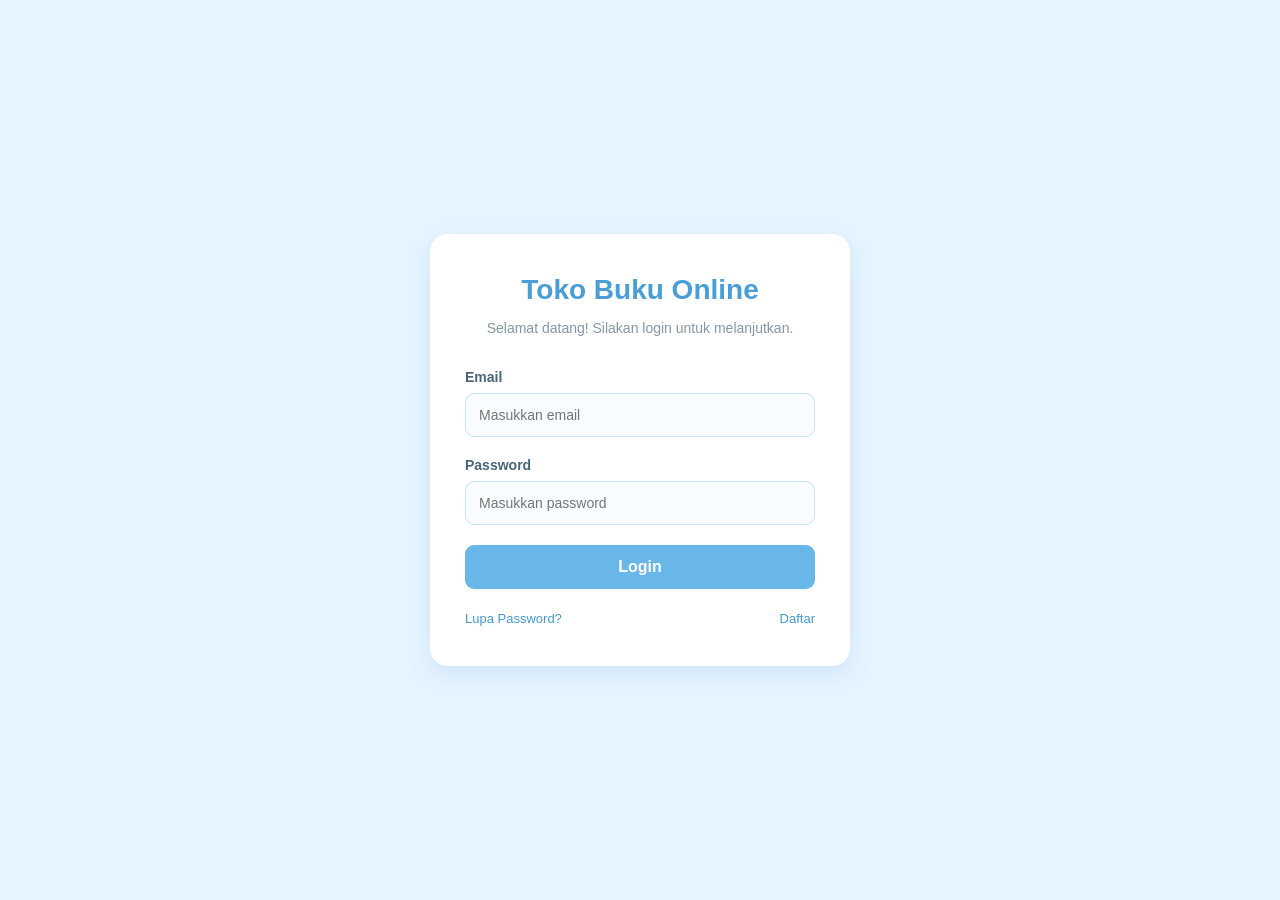
<file: UTS PEMROGRAMAN WEB 1/index.html>
<!DOCTYPE html>
<html lang="id">
<head>
    <meta charset="UTF-8">
    <meta name="viewport" content="width=device-width, initial-scale=1.0">
    <title>Login - Toko Buku Online</title>
    <link rel="stylesheet" href="CSS/style.css">
    <script src="JS/data.js" defer></script>
    <script src="JS/script.js" defer></script>
</head>
<body>

    <main class="login-container">
        <section class="login-box">
            <h1>Toko Buku Online</h1>
            <p class="subtitle">Selamat datang! Silakan login untuk melanjutkan.</p>

            <form onsubmit="prosesLogin(event)">
                <div class="form-group">
                    <label for="email">Email</label>
                    <input type="email" id="email"
                        placeholder="Masukkan email" required>
                </div>

                <div class="form-group">
                    <label for="password">Password</label>
                    <input type="password" id="password"
                        placeholder="Masukkan password" required>
                </div>

                <button type="submit" class="btn-login">Login</button>
            </form>

            <div class="login-links">
                <button type="button" onclick="alert('Silakan hubungi admin untuk bantuan reset password.')">
                    Lupa Password?
                </button>
                <button type="button" onclick="alert('Fitur pendaftaran akan segera tersedia.')">
                    Daftar
                </button>
            </div>
        </section>
    </main>

</body>
</html>
</file>
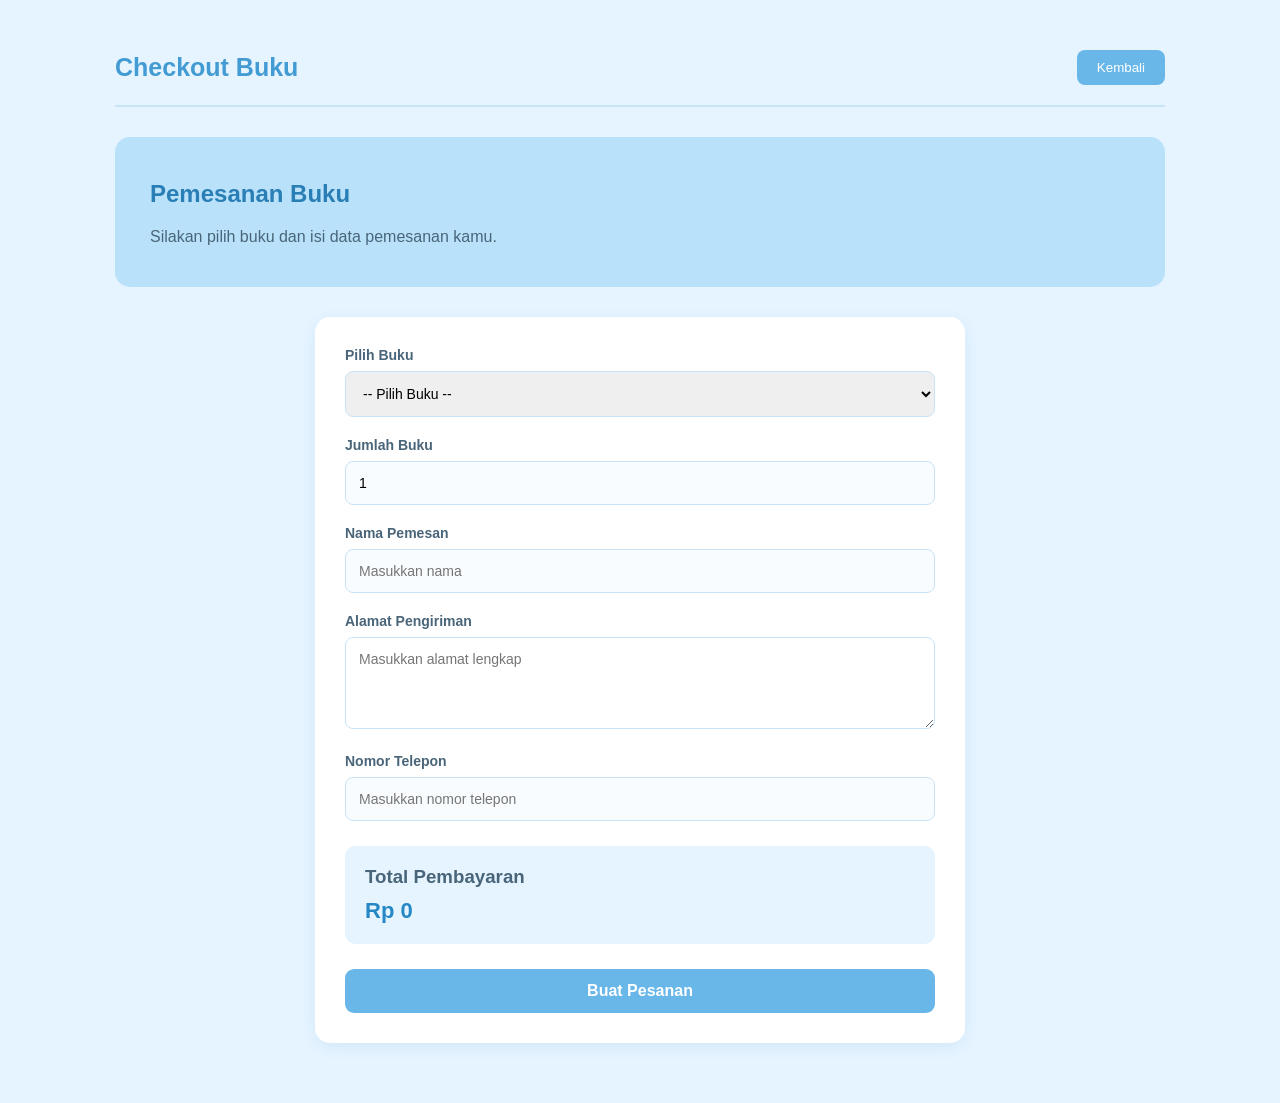
<file: UTS PEMROGRAMAN WEB 1/checkout.html>
<!DOCTYPE html>
<html lang="id">
<head>
    <meta charset="UTF-8">
    <meta name="viewport" content="width=device-width, initial-scale=1.0">
    <title>Checkout - Toko Buku Online</title>
    <link rel="stylesheet" href="CSS/style.css">
    <script src="JS/data.js" defer></script>
    <script src="JS/script.js" defer></script>
</head>
<body>

    <main class="dashboard-container">

        <header class="dashboard-header">
            <h1>Checkout Buku</h1>
            <button onclick="window.location.href='dashboard.html'">
                Kembali
            </button>
        </header>

        <section class="welcome-section">
            <h2>Pemesanan Buku</h2>
            <p>Silakan pilih buku dan isi data pemesanan kamu.</p>
        </section>

        <section class="checkout-container">

            <form id="formCheckout">

                <div class="form-group">
                    <label for="pilihBuku">Pilih Buku</label>
                    <select id="pilihBuku" required>
                        <option value="">-- Pilih Buku --</option>
                    </select>
                </div>

                <div class="form-group">
                    <label for="jumlahBuku">Jumlah Buku</label>
                    <input type="number" id="jumlahBuku"
                        min="1" value="1" required>
                </div>

                <div class="form-group">
                    <label for="namaPemesan">Nama Pemesan</label>
                    <input type="text" id="namaPemesan"
                        placeholder="Masukkan nama" required>
                </div>

                <div class="form-group">
                    <label for="alamatPemesan">Alamat Pengiriman</label>
                    <textarea id="alamatPemesan"
                        placeholder="Masukkan alamat lengkap"
                        rows="4" required></textarea>
                </div>

                <div class="form-group">
                    <label for="teleponPemesan">Nomor Telepon</label>
                    <input type="tel" id="teleponPemesan"
                        placeholder="Masukkan nomor telepon" required>
                </div>

                <div class="total-pesanan">
                    <h3>Total Pembayaran</h3>
                    <p id="totalHarga">Rp 0</p>
                </div>

                <button type="submit" class="btn-login">
                    Buat Pesanan
                </button>

            </form>

        </section>

    </main>

</body>
</html>
</file>
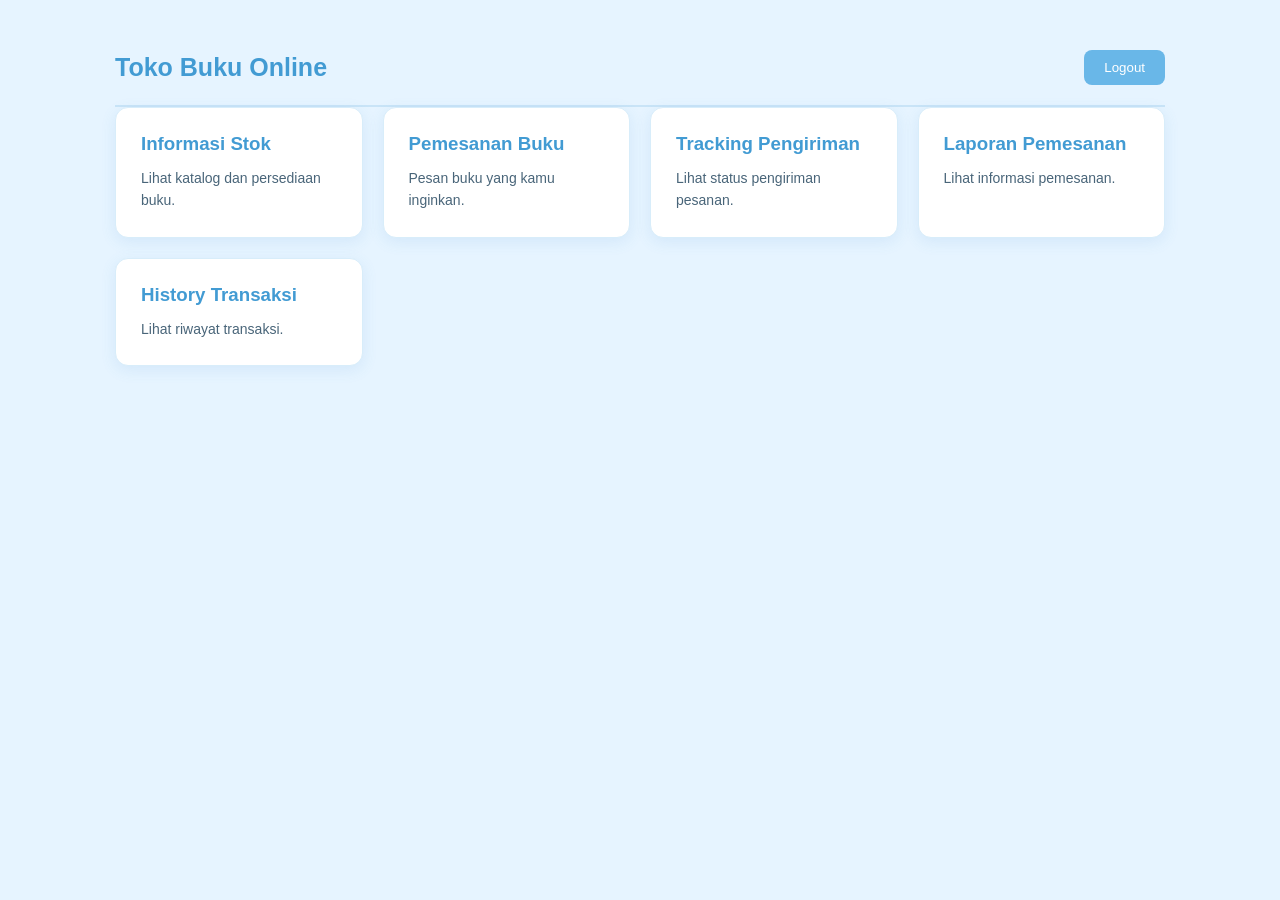
<file: UTS PEMROGRAMAN WEB 1/dashboard.html>
<!DOCTYPE html>
<html lang="id">
<head>
    <meta charset="UTF-8">
    <meta name="viewport" content="width=device-width, initial-scale=1.0">
    <title>Dashboard - Toko Buku Online</title>

    <link rel="stylesheet" href="CSS/style.css">
    <script src="JS/data.js" defer></script>
    <script src="JS/script.js" defer></script>
</head>
<body>

    <main class="dashboard-container">

        <header class="dashboard-header">
            <h1>Toko Buku Online</h1>
            <button onclick="logout()">Logout</button>
        </header>

        
<section class="menu-dashboard">

    <a href="stok.html" class="menu-card">
        <h3>Informasi Stok</h3>
        <p>Lihat katalog dan persediaan buku.</p>
    </a>

    <a href="checkout.html" class="menu-card">
        <h3>Pemesanan Buku</h3>
        <p>Pesan buku yang kamu inginkan.</p>
    </a>

    <a href="tracking.html" class="menu-card">
        <h3>Tracking Pengiriman</h3>
        <p>Lihat status pengiriman pesanan.</p>
    </a>

    <a href="laporan.html" class="menu-card">
        <h3>Laporan Pemesanan</h3>
        <p>Lihat informasi pemesanan.</p>
    </a>

    <a href="history.html" class="menu-card">
        <h3>History Transaksi</h3>
        <p>Lihat riwayat transaksi.</p>
    </a>

    </main>

</body>
</html>
</file>
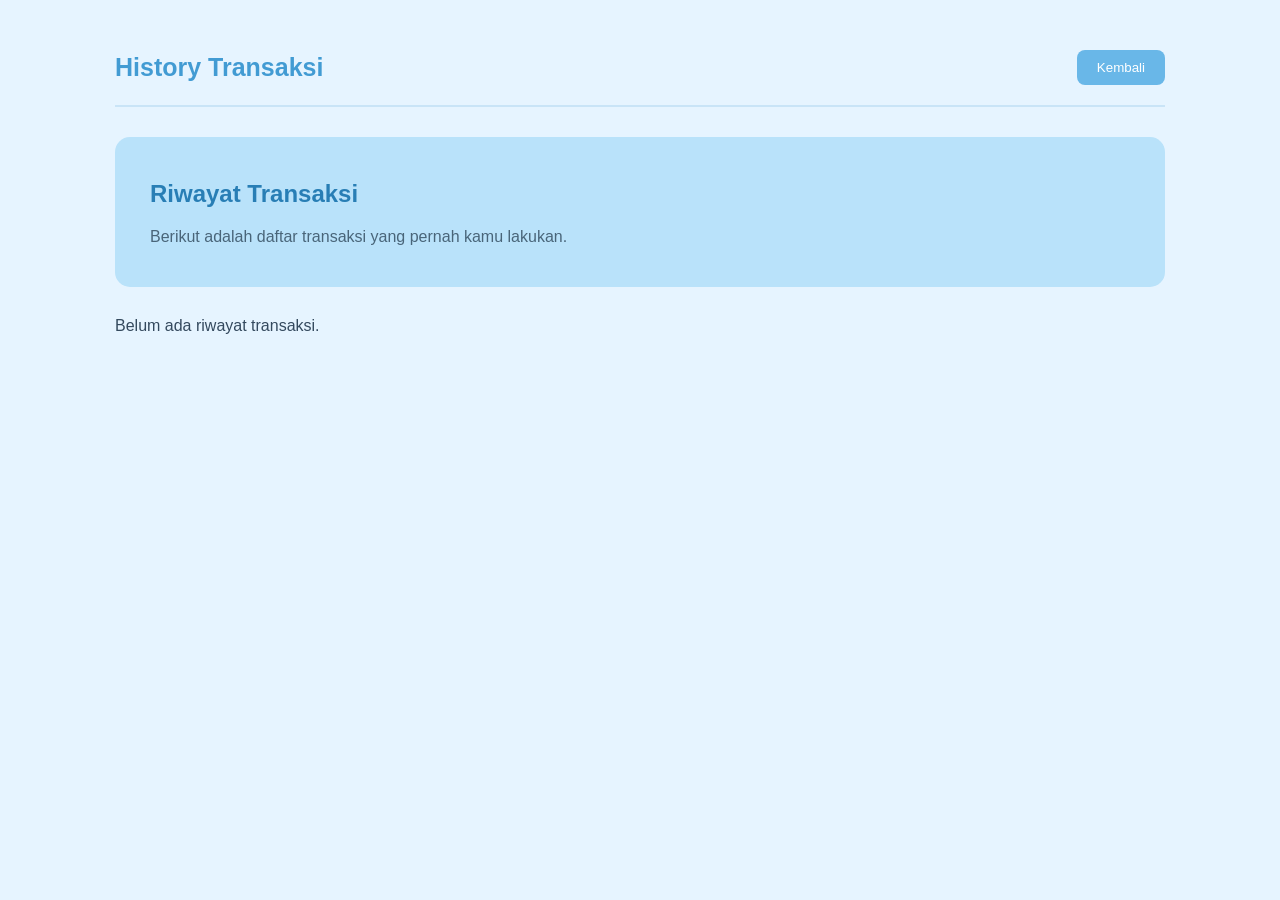
<file: UTS PEMROGRAMAN WEB 1/history.html>
<!DOCTYPE html>
<html lang="id">
<head>
    <meta charset="UTF-8">
    <meta name="viewport" content="width=device-width, initial-scale=1.0">
    <title>History Transaksi - Toko Buku Online</title>

    <link rel="stylesheet" href="CSS/style.css">
    <script src="JS/data.js" defer></script>
    <script src="JS/script.js" defer></script>
</head>
<body>

    <main class="dashboard-container">

        <header class="dashboard-header">
            <h1>History Transaksi</h1>
            <button onclick="window.location.href='./dashboard.html'">
                Kembali
            </button>
        </header>

        <section class="welcome-section">
            <h2>Riwayat Transaksi</h2>
            <p>Berikut adalah daftar transaksi yang pernah kamu lakukan.</p>
        </section>

        <section class="katalog-container">
            <div id="daftarHistory"></div>
        </section>

    </main>

</body>
</html>
</file>
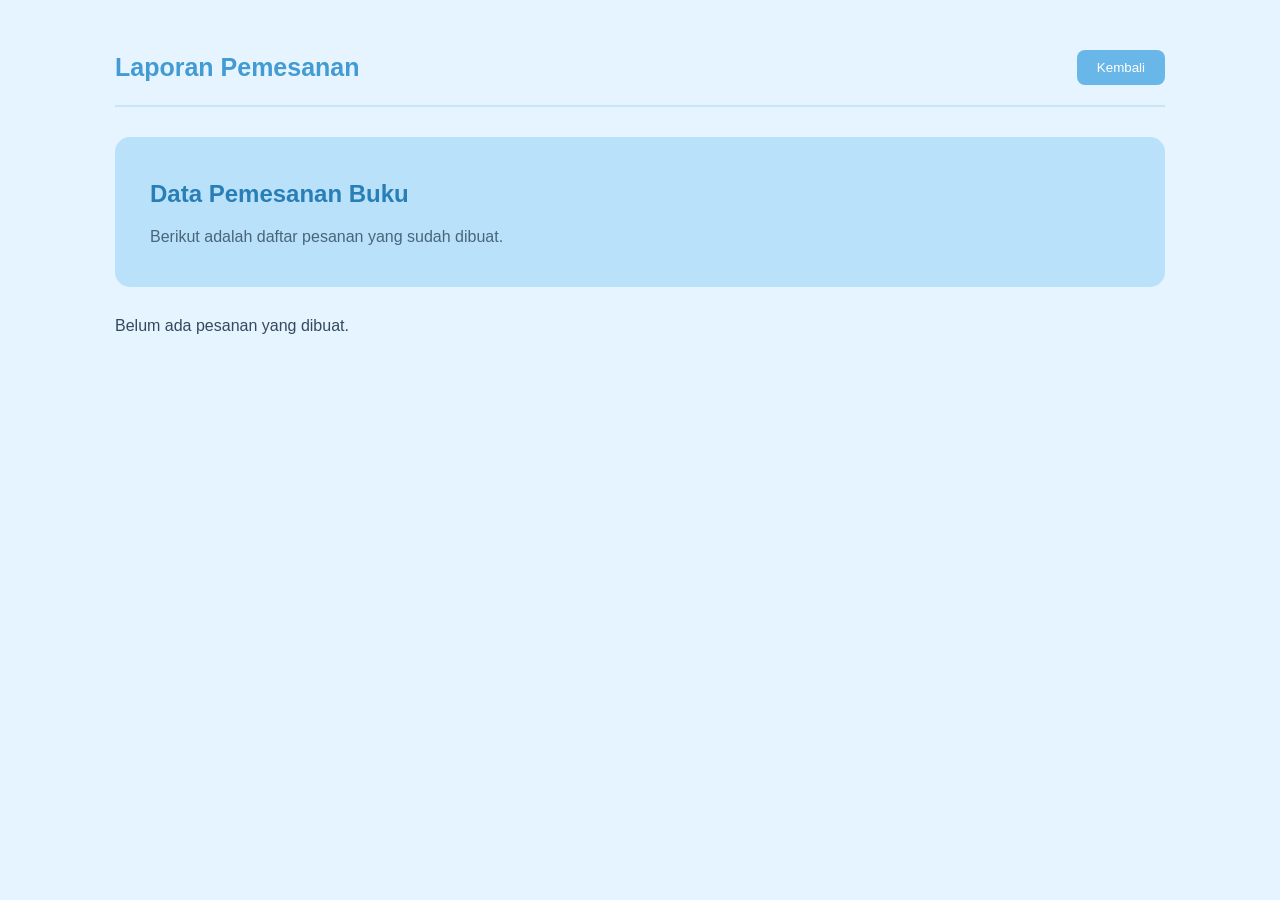
<file: UTS PEMROGRAMAN WEB 1/laporan.html>
<!DOCTYPE html>
<html lang="id">
<head>
    <meta charset="UTF-8">
    <meta name="viewport" content="width=device-width, initial-scale=1.0">
    <title>Laporan Pemesanan - Toko Buku Online</title>

    <link rel="stylesheet" href="CSS/style.css">
    <script src="JS/data.js" defer></script>
    <script src="JS/script.js" defer></script>
</head>
<body>

    <main class="dashboard-container">

        <header class="dashboard-header">
            <h1>Laporan Pemesanan</h1>
            <button onclick="window.location.href='./dashboard.html'">
                Kembali
            </button>
        </header>

        <section class="welcome-section">
            <h2>Data Pemesanan Buku</h2>
            <p>Berikut adalah daftar pesanan yang sudah dibuat.</p>
        </section>

        <section class="katalog-container">
            <div id="daftarLaporan"></div>
        </section>

    </main>

</body>
</html>
</file>
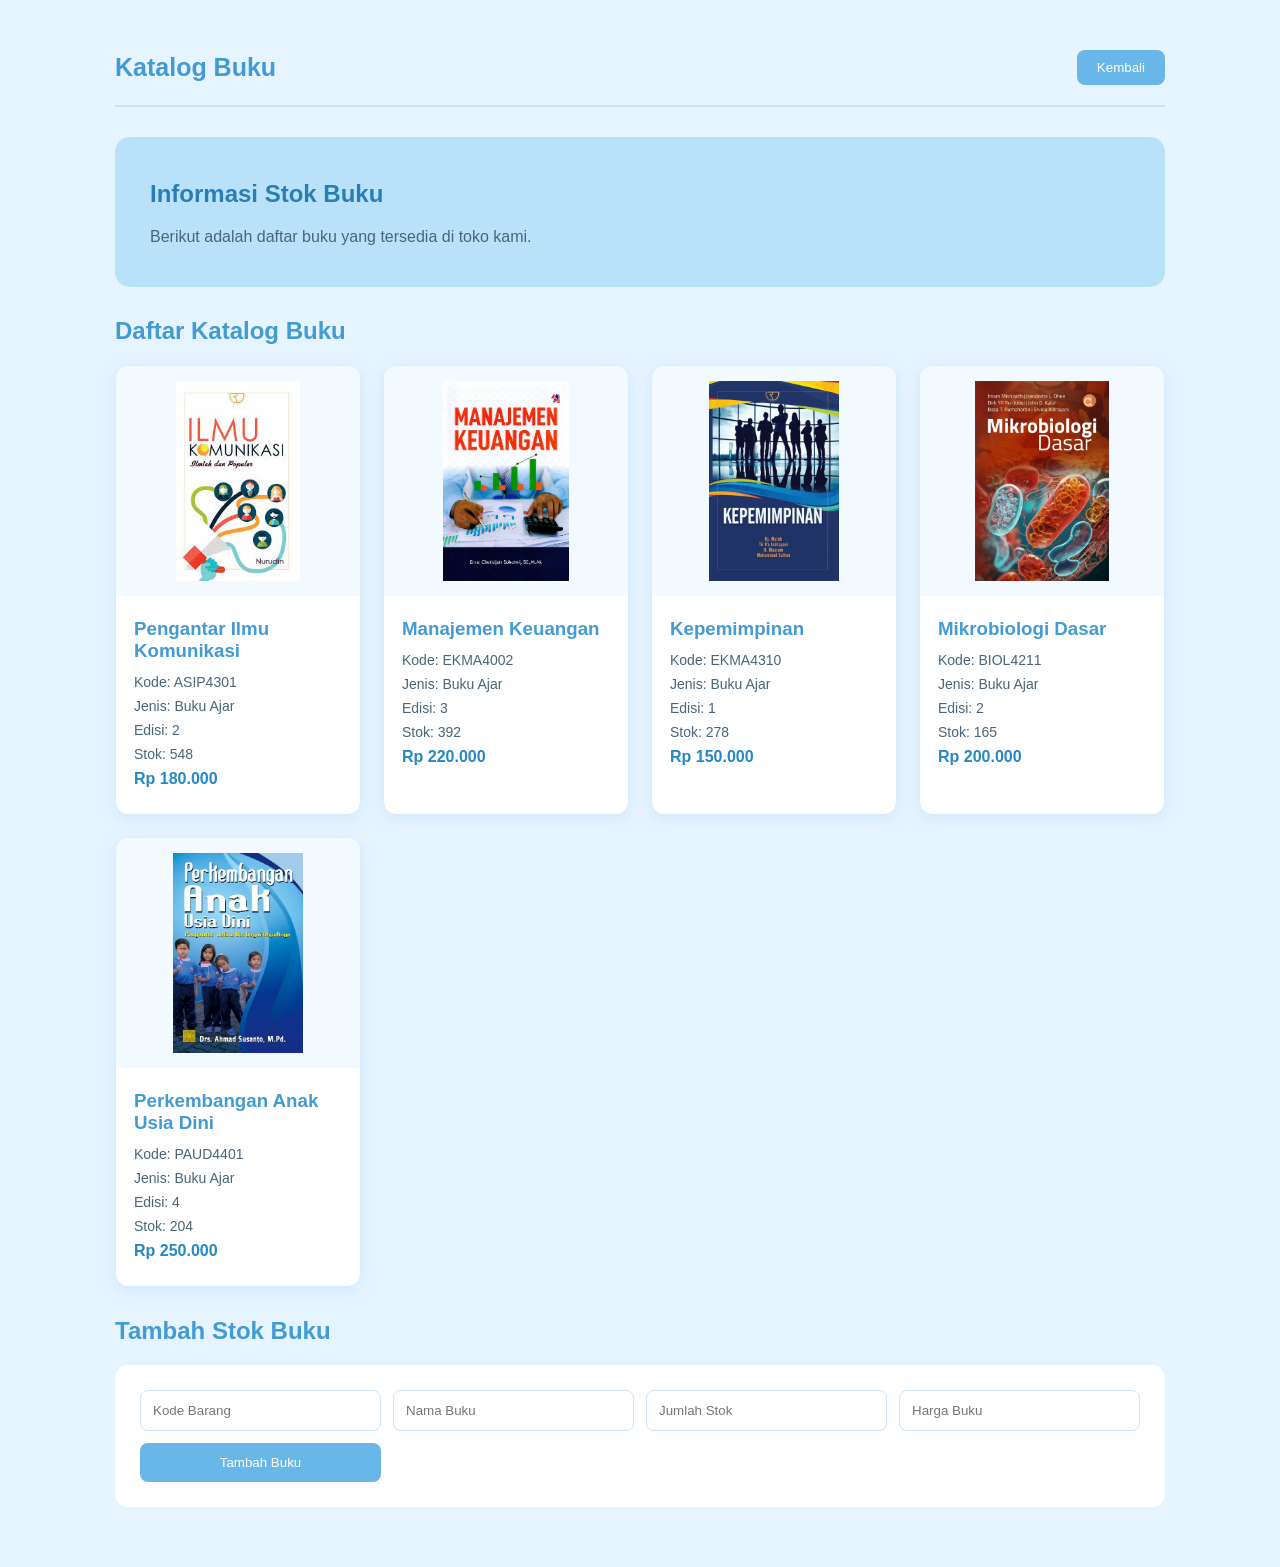
<file: UTS PEMROGRAMAN WEB 1/stok.html>
<!DOCTYPE html>
<html lang="id">
<head>
    <meta charset="UTF-8">
    <meta name="viewport" content="width=device-width, initial-scale=1.0">
    <title>Informasi Stok Buku</title>
    <link rel="stylesheet" href="CSS/style.css">
    <script src="JS/data.js" defer></script>
    <script src="JS/script.js" defer></script>
</head>
<body>

    <main class="dashboard-container">

        <header class="dashboard-header">
            <h1>Katalog Buku</h1>
            <button onclick="window.location.href='dashboard.html'">
                Kembali
            </button>
        </header>

        <section class="welcome-section">
            <h2>Informasi Stok Buku</h2>
            <p>Berikut adalah daftar buku yang tersedia di toko kami.</p>
        </section>

        <section class="stok-section">
            <h2>Daftar Katalog Buku</h2>

            <div id="daftarBuku" class="katalog-container">
            </div>
        </section>

        <section class="tambah-stok">
            <h2>Tambah Stok Buku</h2>

            <form id="formTambahBuku">
                <input type="text" id="kodeBuku"
                    placeholder="Kode Barang" required>

                <input type="text" id="namaBuku"
                    placeholder="Nama Buku" required>

                <input type="number" id="stokBuku"
                    placeholder="Jumlah Stok" min="0" required>

                <input type="text" id="hargaBuku"
                    placeholder="Harga Buku" required>

                <button type="submit">Tambah Buku</button>
            </form>
        </section>

    </main>

</body>
</html>
</file>
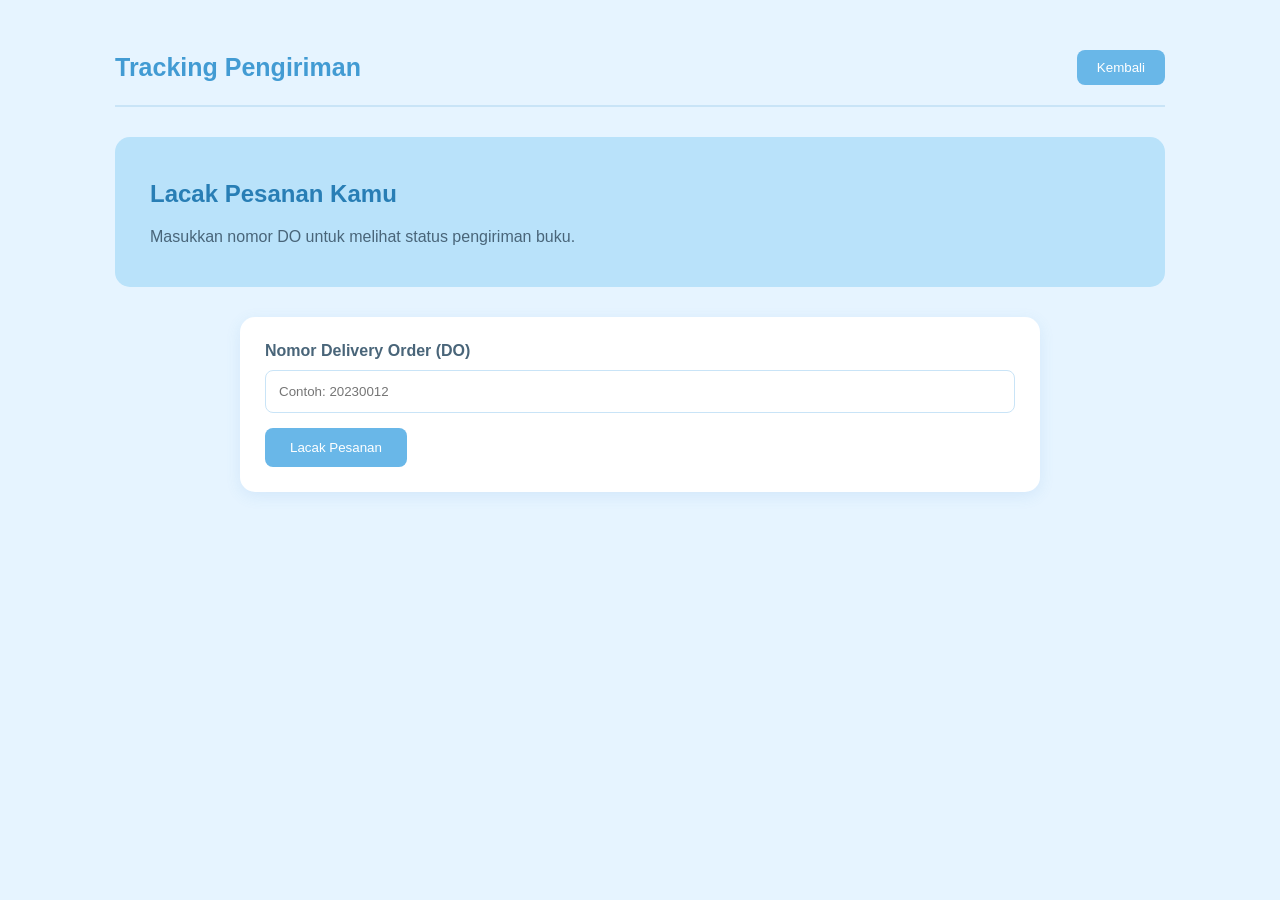
<file: UTS PEMROGRAMAN WEB 1/tracking.html>
<!DOCTYPE html>
<html lang="id">
<head>
    <meta charset="UTF-8">
    <meta name="viewport" content="width=device-width, initial-scale=1.0">
    <title>Tracking Pengiriman - Toko Buku Online</title>
    <link rel="stylesheet" href="CSS/style.css">
    <script src="JS/data.js" defer></script>
    <script src="JS/script.js" defer></script>
</head>
<body>

    <main class="dashboard-container">

        <header class="dashboard-header">
            <h1>Tracking Pengiriman</h1>
            <button onclick="window.location.href='dashboard.html'">
                Kembali
            </button>
        </header>

        <section class="welcome-section">
            <h2>Lacak Pesanan Kamu</h2>
            <p>Masukkan nomor DO untuk melihat status pengiriman buku.</p>
        </section>

        <section class="tracking-container">

            <form id="formTracking">
                <label for="nomorDO">Nomor Delivery Order (DO)</label>

                <input
                    type="text"
                    id="nomorDO"
                    placeholder="Contoh: 20230012"
                    required
                >

                <button type="submit">
                    Lacak Pesanan
                </button>
            </form>

            <div id="hasilTracking"></div>

        </section>

    </main>

</body>
</html>
</file>
<file: UTS PEMROGRAMAN WEB 1/CSS/style.css>
/* RESET CSS */
* {
    margin: 0;
    padding: 0;
    box-sizing: border-box;
}

/* TAMPILAN HALAMAN */
body {
    font-family: Arial, sans-serif;
    background: #e6f4ff;
    color: #34495e;
    min-height: 100vh;
}

/* CONTAINER LOGIN */
.login-container {
    min-height: 100vh;
    display: flex;
    justify-content: center;
    align-items: center;
    padding: 20px;
}

/* KOTAK LOGIN */
.login-box {
    background: #ffffff;
    width: 100%;
    max-width: 420px;
    padding: 40px 35px;
    border-radius: 18px;
    box-shadow: 0 8px 25px rgba(72, 149, 211, 0.15);
}

/* JUDUL */
.login-box h1 {
    text-align: center;
    color: #4a9ed8;
    margin-bottom: 12px;
    font-size: 28px;
}

.subtitle {
    text-align: center;
    color: #8497a8;
    font-size: 14px;
    margin-bottom: 30px;
    line-height: 1.5;
}

/* FORM */
.form-group {
    margin-bottom: 20px;
}

.form-group label {
    display: block;
    margin-bottom: 8px;
    font-weight: bold;
    font-size: 14px;
    color: #496579;
}

.form-group input {
    width: 100%;
    padding: 13px;
    border: 1px solid #c9e4f7;
    border-radius: 9px;
    font-size: 14px;
    outline: none;
    background: #f8fcff;
}

.form-group input:focus {
    border-color: #69b7e8;
    box-shadow: 0 0 5px rgba(105, 183, 232, 0.2);
}

/* TOMBOL LOGIN */
.btn-login {
    width: 100%;
    padding: 13px;
    background: #69b7e8;
    color: white;
    border: none;
    border-radius: 9px;
    font-size: 16px;
    font-weight: bold;
    cursor: pointer;
    transition: 0.3s;
}

.btn-login:hover {
    background: #429bd3;
}

/* LINK LOGIN */
.login-links {
    display: flex;
    justify-content: space-between;
    margin-top: 22px;
}

.login-links button {
    background: none;
    border: none;
    color: #429bd3;
    cursor: pointer;
    font-size: 13px;
}

.login-links button:hover {
    text-decoration: underline;
}


/* ===============================
   DASHBOARD
================================ */

.dashboard-container {
    max-width: 1100px;
    margin: auto;
    padding: 30px 25px;
}

.dashboard-header {
    display: flex;
    justify-content: space-between;
    align-items: center;
    padding: 20px 0;
    border-bottom: 2px solid #c9e4f7;
}

.dashboard-header h1 {
    color: #429bd3;
    font-size: 25px;
}

.dashboard-header button {
    background: #69b7e8;
    color: white;
    border: none;
    padding: 10px 20px;
    border-radius: 8px;
    cursor: pointer;
}

.dashboard-header button:hover {
    background: #429bd3;
}

.welcome-section {
    background: #b9e2fa;
    padding: 35px;
    border-radius: 15px;
    margin: 30px 0;
    line-height: 1.8;
}

.welcome-section h2 {
    color: #287eb5;
    margin-bottom: 8px;
}

.welcome-section p {
    color: #496579;
}

.menu-dashboard {
    display: grid;
    grid-template-columns: repeat(auto-fit, minmax(220px, 1fr));
    gap: 20px;
}

.menu-card {
    display: block;
    background: white;
    padding: 25px;
    border-radius: 13px;
    text-decoration: none;
    color: #496579;
    box-shadow: 0 4px 15px rgba(72, 149, 211, 0.12);
    border: 1px solid #d8edfa;
    transition: 0.3s;
}

.menu-card h3 {
    color: #429bd3;
    margin-bottom: 12px;
}

.menu-card p {
    font-size: 14px;
    line-height: 1.6;
}

.menu-card:hover {
    transform: translateY(-5px);
    box-shadow: 0 8px 20px rgba(72, 149, 211, 0.2);
}

/* ===============================
   KATALOG BUKU
================================ */

.stok-section,
.tambah-stok {
    margin: 30px 0;
}

.stok-section h2,
.tambah-stok h2 {
    color: #429bd3;
    margin-bottom: 20px;
}

.katalog-container {
    display: grid;
    grid-template-columns: repeat(auto-fit, minmax(220px, 1fr));
    gap: 22px;
}

.buku-card {
    background: white;
    border: 1px solid #d8edfa;
    border-radius: 13px;
    overflow: hidden;
    box-shadow: 0 4px 15px rgba(72, 149, 211, 0.12);
}

.buku-card img {
    width: 100%;
    height: 230px;
    object-fit: contain;
    padding: 15px;
    background: #f2f9ff;
}

.buku-info {
    padding: 18px;
}

.buku-info h3 {
    color: #429bd3;
    margin-bottom: 12px;
}

.buku-info p {
    margin-bottom: 8px;
    font-size: 14px;
    color: #496579;
}

.buku-info .harga {
    color: #2588c5;
    font-weight: bold;
    font-size: 16px;
}

.tambah-stok form {
    display: grid;
    grid-template-columns: repeat(auto-fit, minmax(200px, 1fr));
    gap: 12px;
    background: white;
    padding: 25px;
    border-radius: 13px;
}

.tambah-stok input {
    padding: 12px;
    border: 1px solid #c9e4f7;
    border-radius: 8px;
}

.tambah-stok button {
    background: #69b7e8;
    color: white;
    border: none;
    padding: 12px;
    border-radius: 8px;
    cursor: pointer;
}

.tambah-stok button:hover {
    background: #429bd3;
}

/* ===============================
   HALAMAN CHECKOUT
================================ */

.checkout-container {
    max-width: 650px;
    margin: 30px auto;
    padding: 30px;
    background: white;
    border-radius: 15px;
    box-shadow: 0 4px 15px rgba(72, 149, 211, 0.12);
}

.checkout-container .form-group {
    margin-bottom: 20px;
}

.checkout-container input,
.checkout-container select,
.checkout-container textarea {
    width: 100%;
    padding: 13px;
    border: 1px solid #c9e4f7;
    border-radius: 8px;
    font-family: Arial, sans-serif;
    font-size: 14px;
}

.checkout-container textarea {
    resize: vertical;
}

.total-pesanan {
    background: #e6f4ff;
    padding: 20px;
    border-radius: 10px;
    margin: 25px 0;
}

.total-pesanan h3 {
    color: #496579;
    margin-bottom: 10px;
}

.total-pesanan p {
    color: #2588c5;
    font-size: 22px;
    font-weight: bold;
}

/* ===============================
   TRACKING PENGIRIMAN
================================ */

.tracking-container {
    max-width: 800px;
    margin: 30px auto;
}

.tracking-container form {
    background: white;
    padding: 25px;
    border-radius: 15px;
    box-shadow: 0 4px 15px rgba(72, 149, 211, 0.12);
}

.tracking-container label {
    display: block;
    margin-bottom: 10px;
    font-weight: bold;
    color: #496579;
}

.tracking-container input {
    width: 100%;
    padding: 13px;
    border: 1px solid #c9e4f7;
    border-radius: 8px;
    margin-bottom: 15px;
}

.tracking-container button {
    background: #69b7e8;
    color: white;
    border: none;
    padding: 12px 25px;
    border-radius: 8px;
    cursor: pointer;
}

.tracking-result {
    background: white;
    padding: 25px;
    margin-top: 25px;
    border-radius: 15px;
}

.tracking-result h2,
.tracking-result h3 {
    color: #429bd3;
    margin-bottom: 18px;
}

.tracking-result p {
    margin-bottom: 12px;
    color: #496579;
}

.tracking-history {
    border-left: 3px solid #69b7e8;
    padding-left: 20px;
    margin-top: 20px;
}

.tracking-item {
    position: relative;
    padding-bottom: 20px;
}

.tracking-item::before {
    content: "";
    position: absolute;
    left: -27px;
    top: 4px;
    width: 11px;
    height: 11px;
    border-radius: 50%;
    background: #69b7e8;
}

.tracking-item h4 {
    color: #2588c5;
    margin-bottom: 8px;
}

.tracking-error {
    background: #fff0f0;
    color: #c0392b;
    padding: 18px;
    border-radius: 10px;
    margin-top: 20px;
}

/* PERBAIKAN KLIK MENU DASHBOARD */

.menu-dashboard {
    position: relative;
    z-index: 1;
}

.menu-card {
    position: relative;
    z-index: 2;
    display: block;
    width: 100%;
    cursor: pointer;
    pointer-events: auto;
}

.menu-card h3,
.menu-card p {
    pointer-events: none;
}

/* PERBAIKAN TOMBOL CHECKOUT */

.checkout-container button {
    cursor: pointer;
    pointer-events: auto;
}

.checkout-container select,
.checkout-container input,
.checkout-container textarea {
    position: relative;
    z-index: 1;
    pointer-events: auto;
}
</file>
